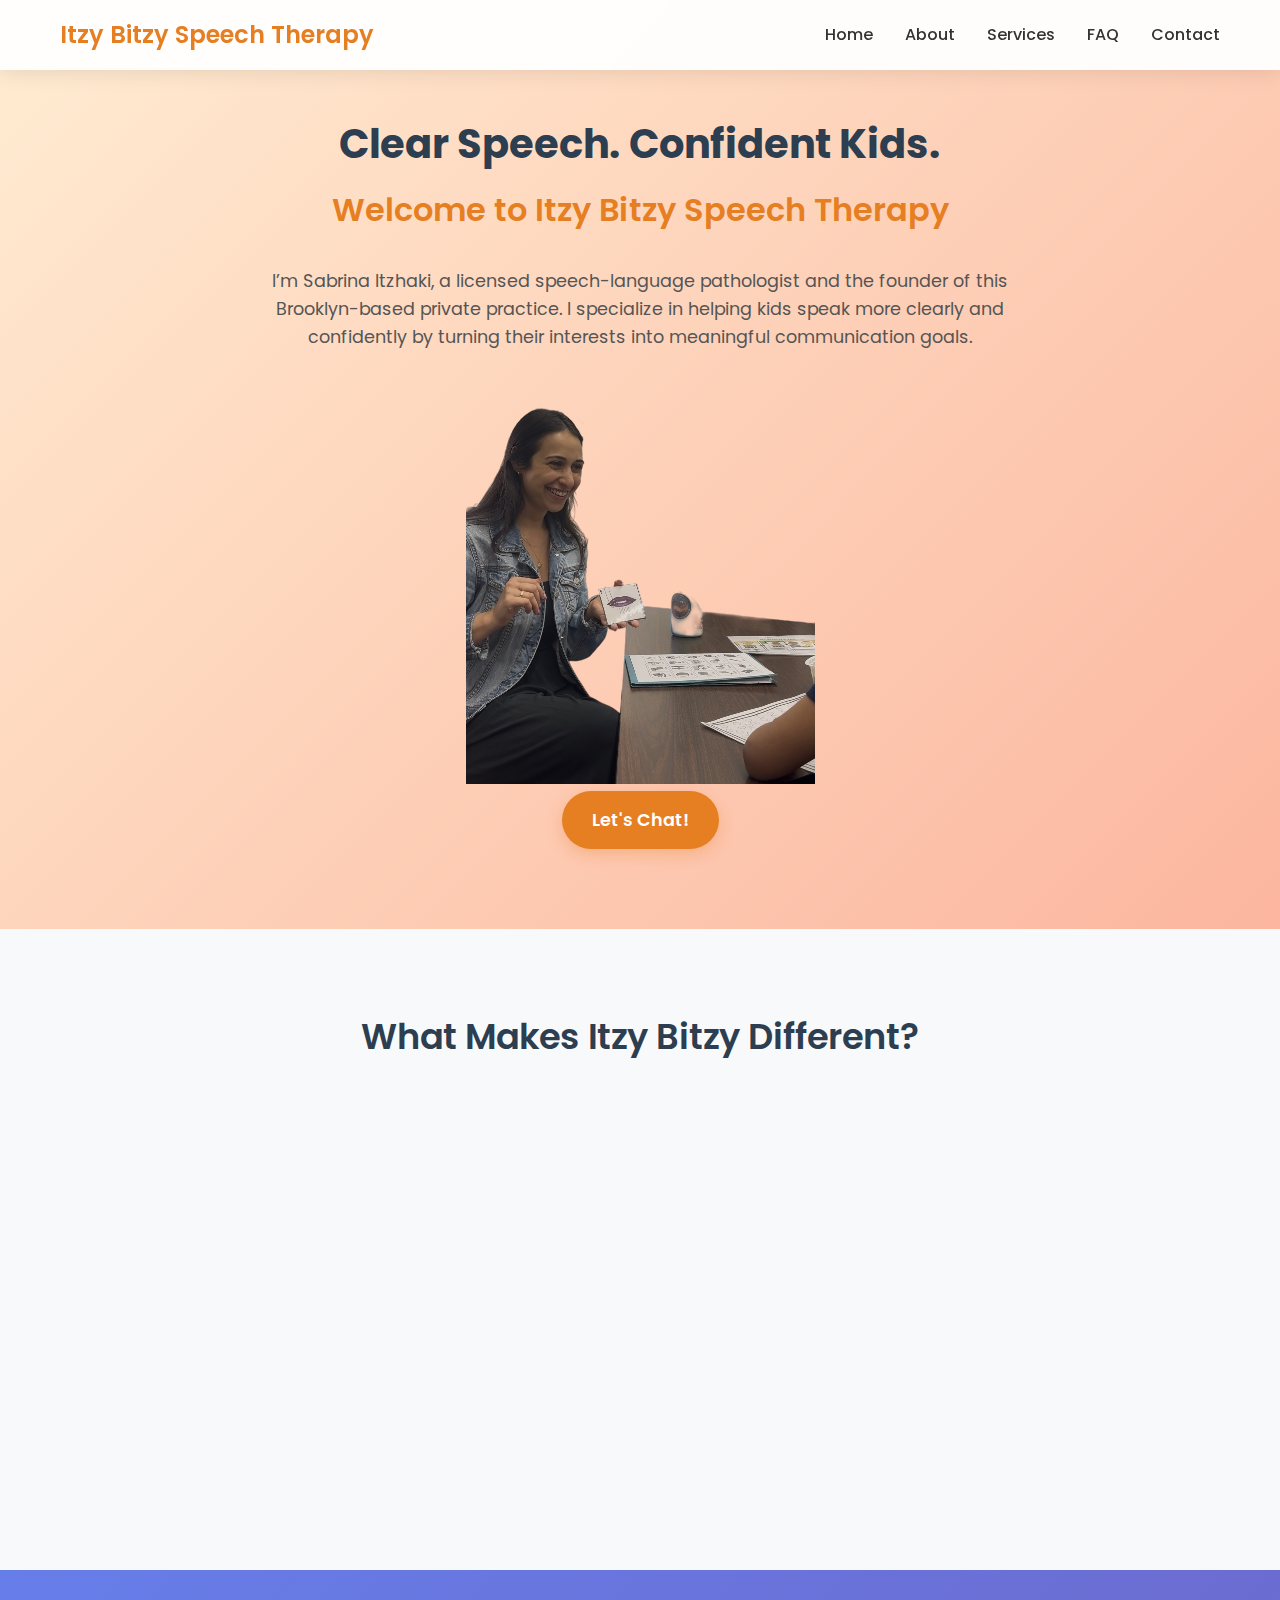
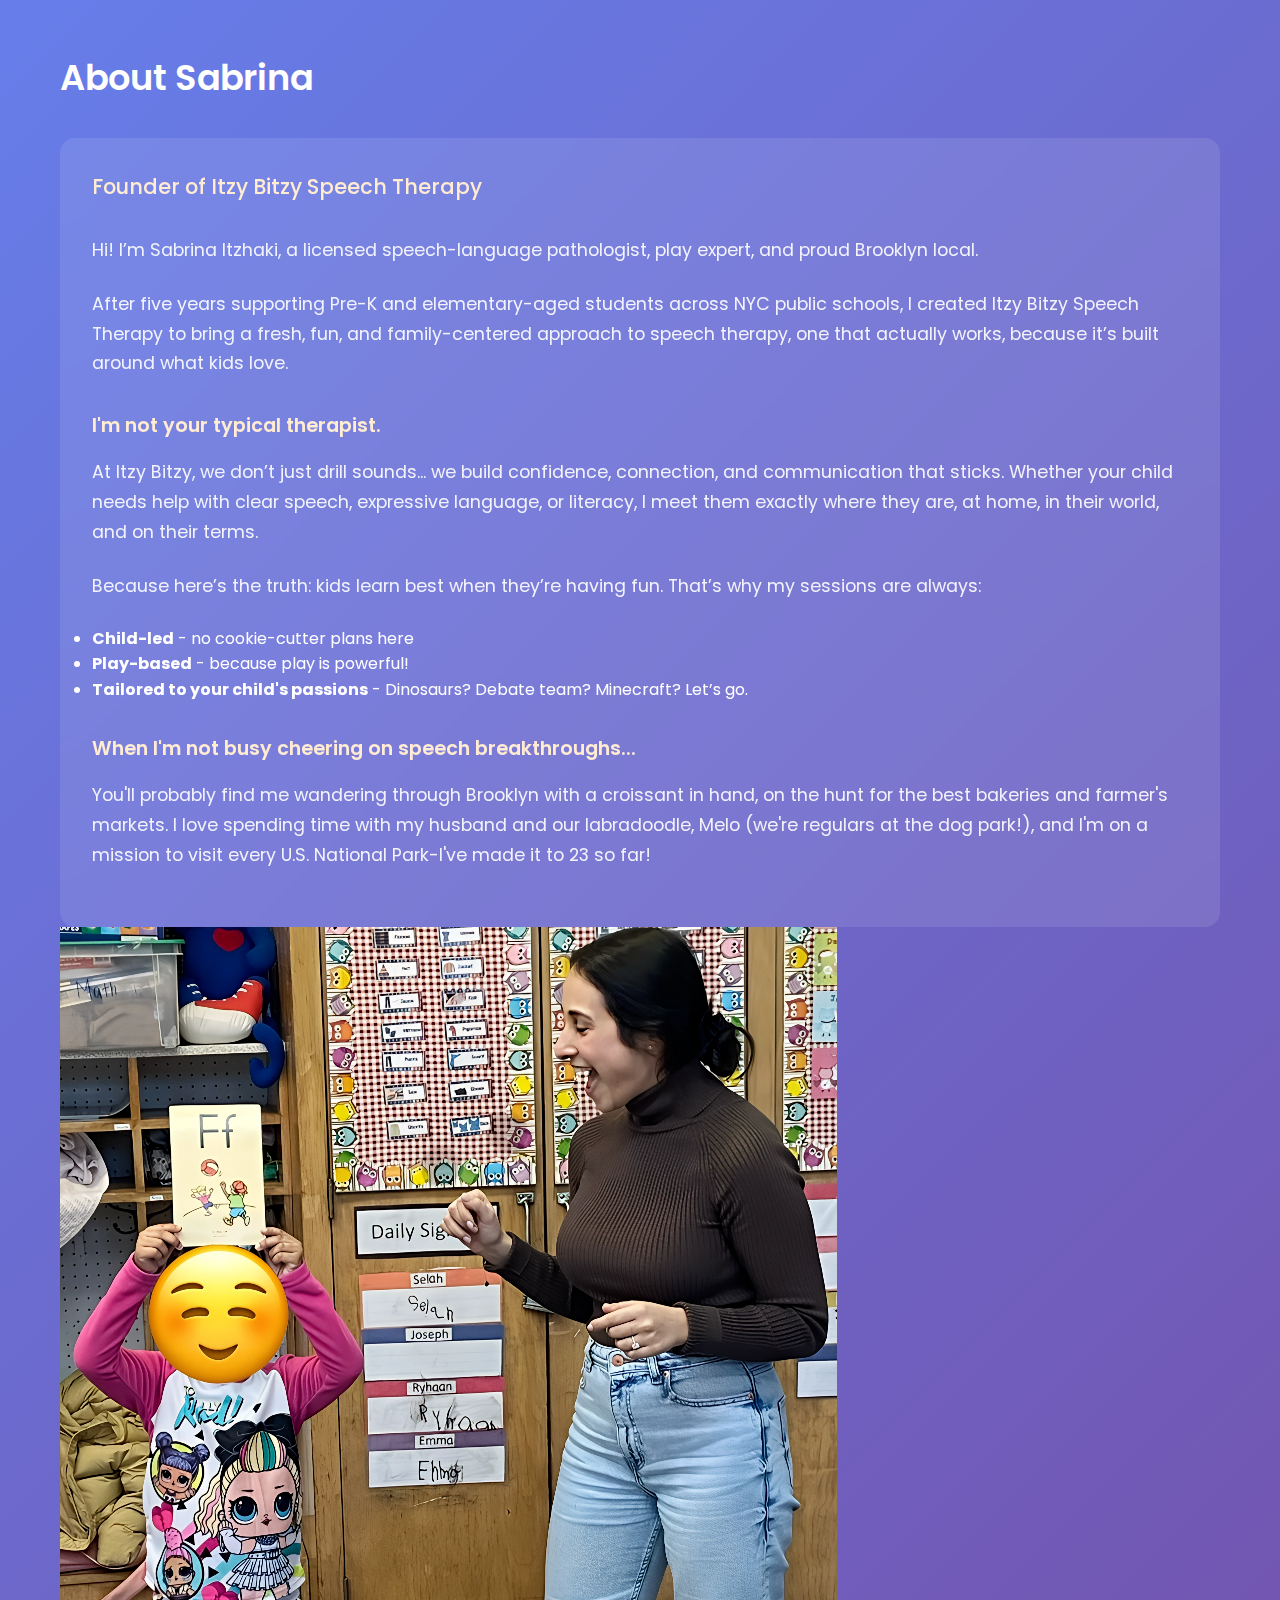
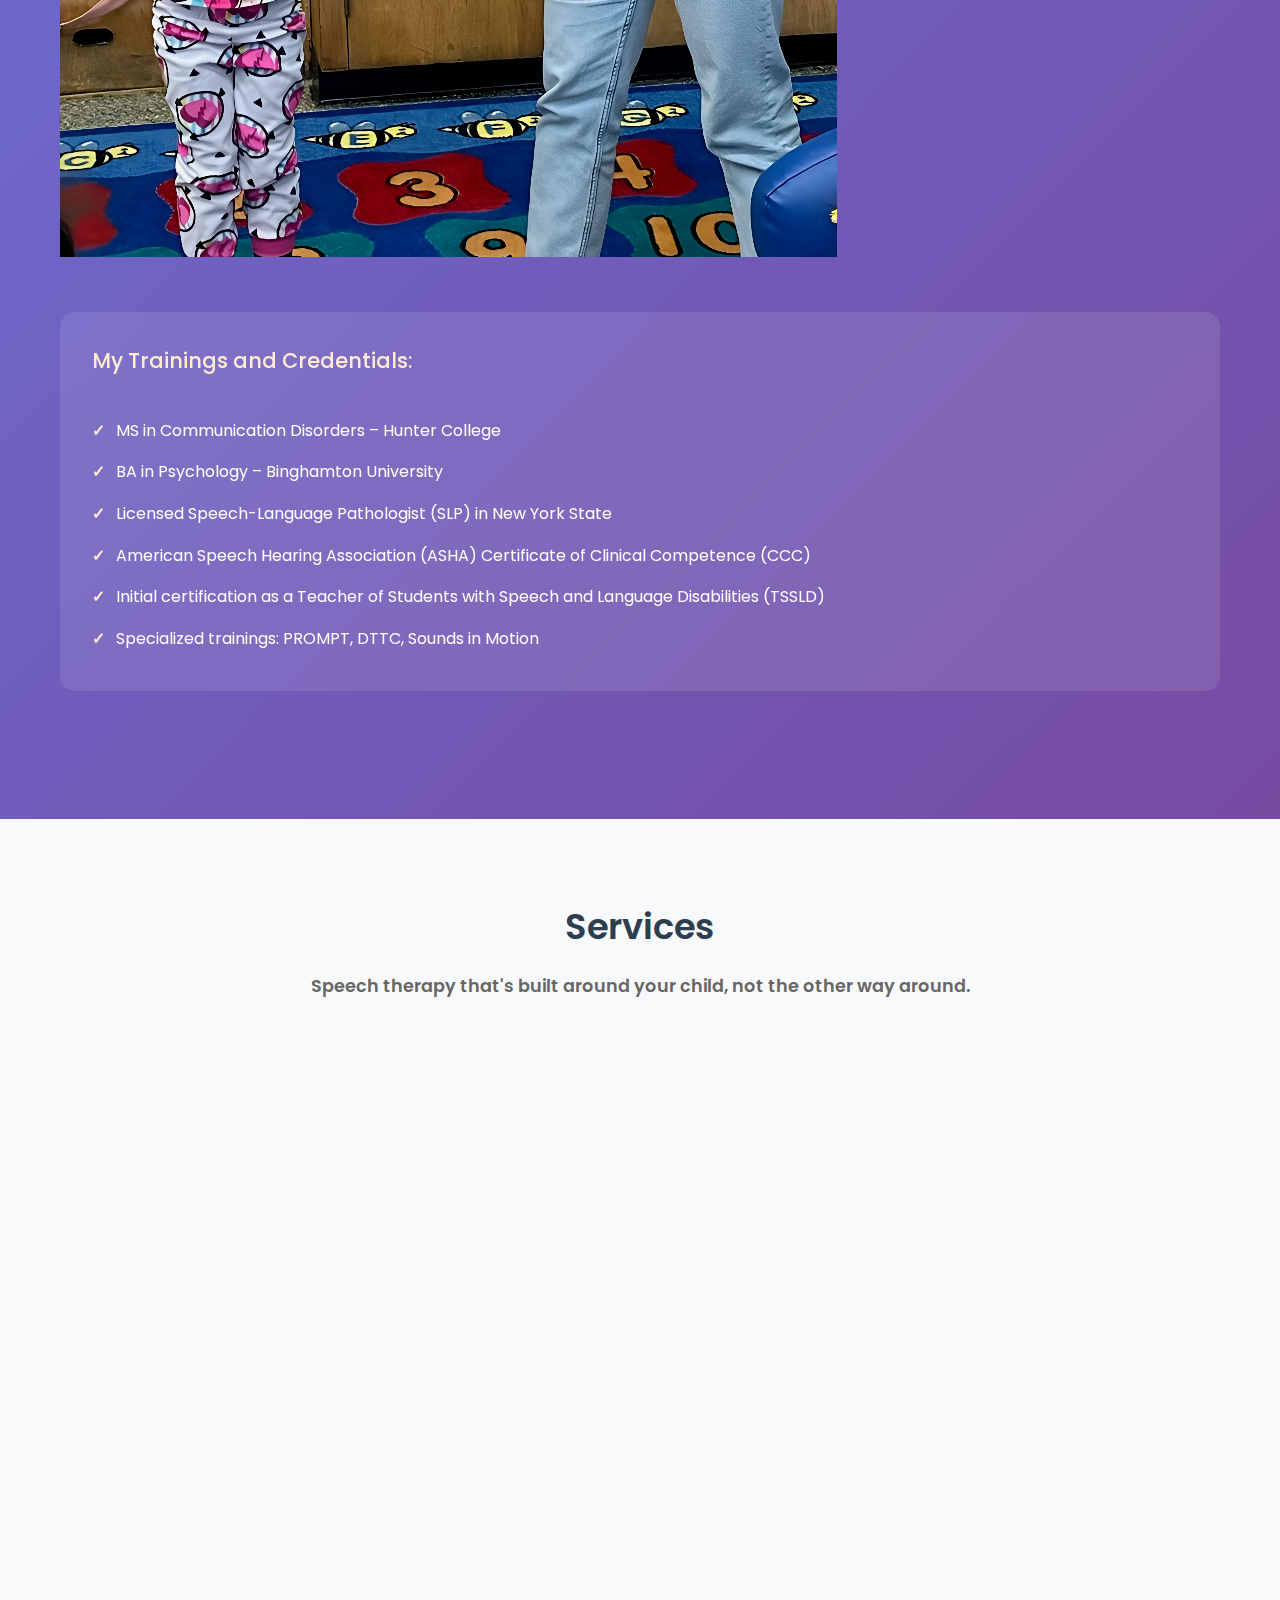
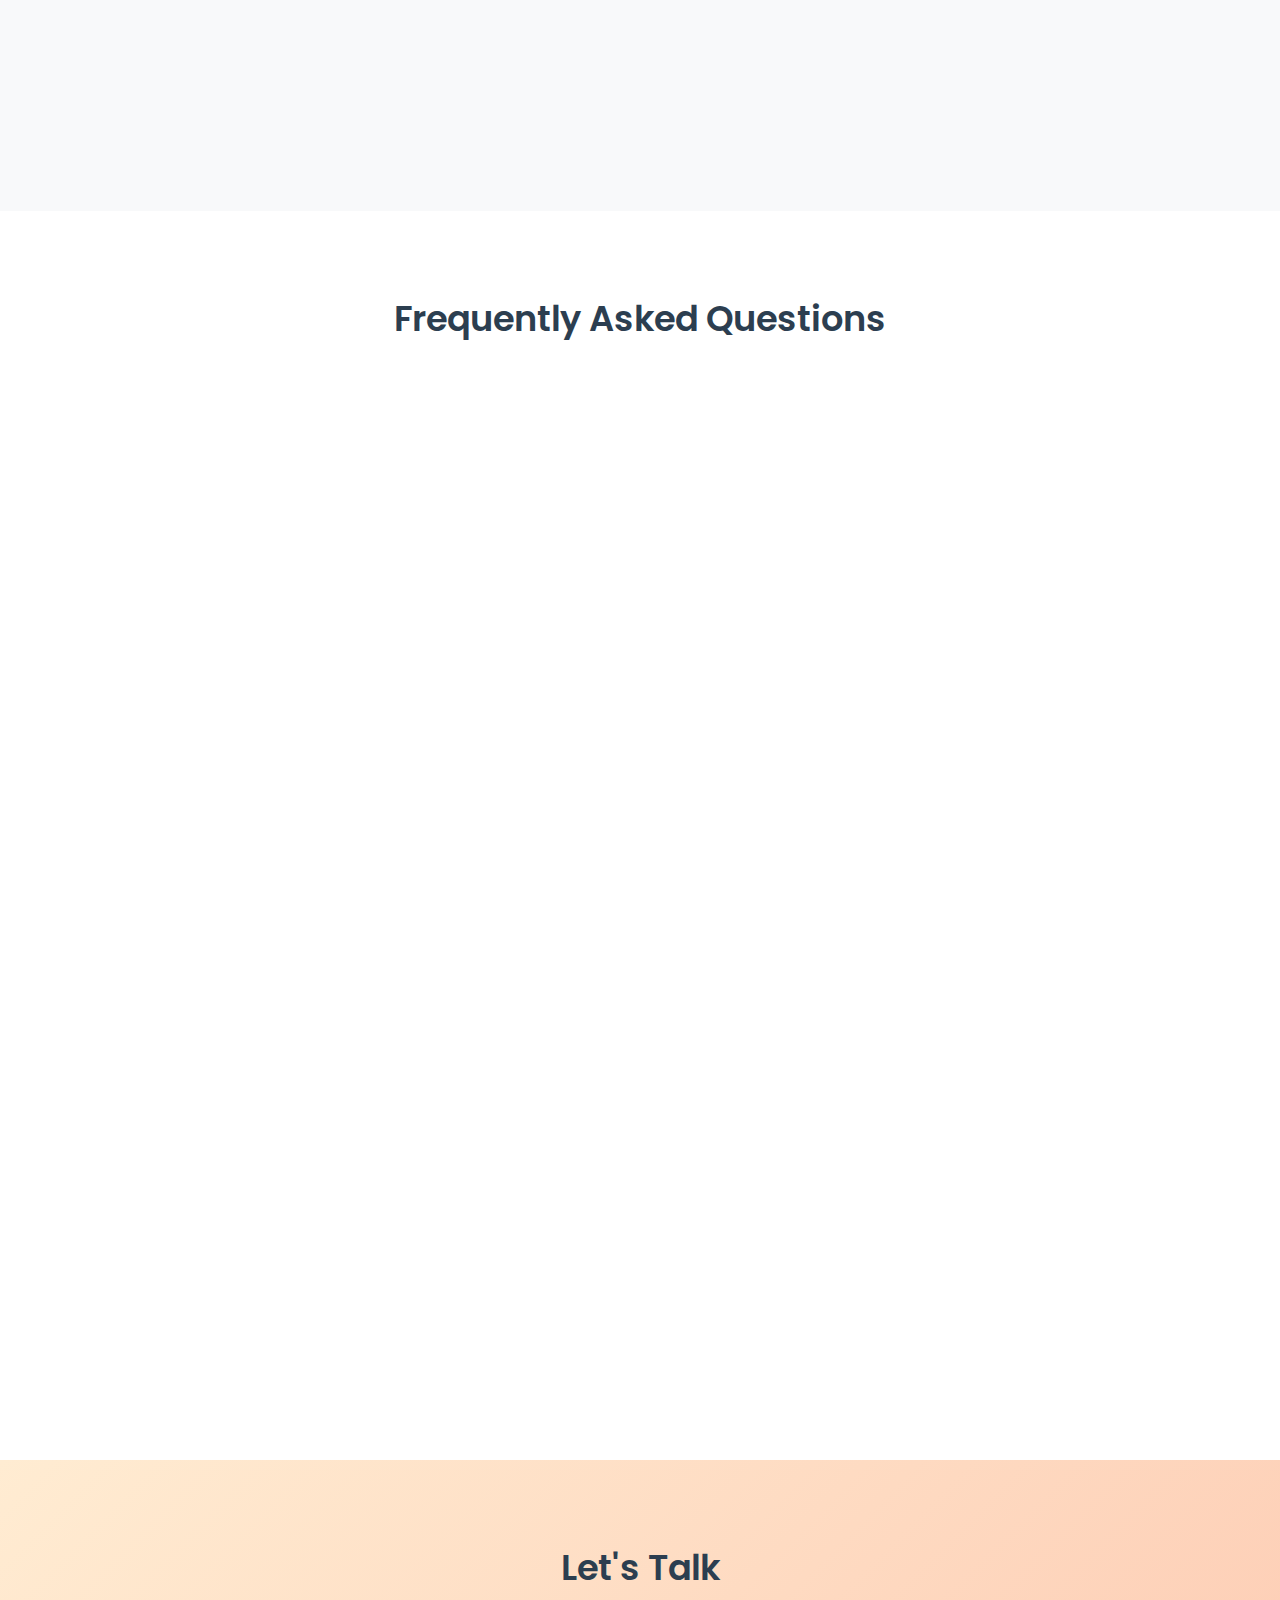
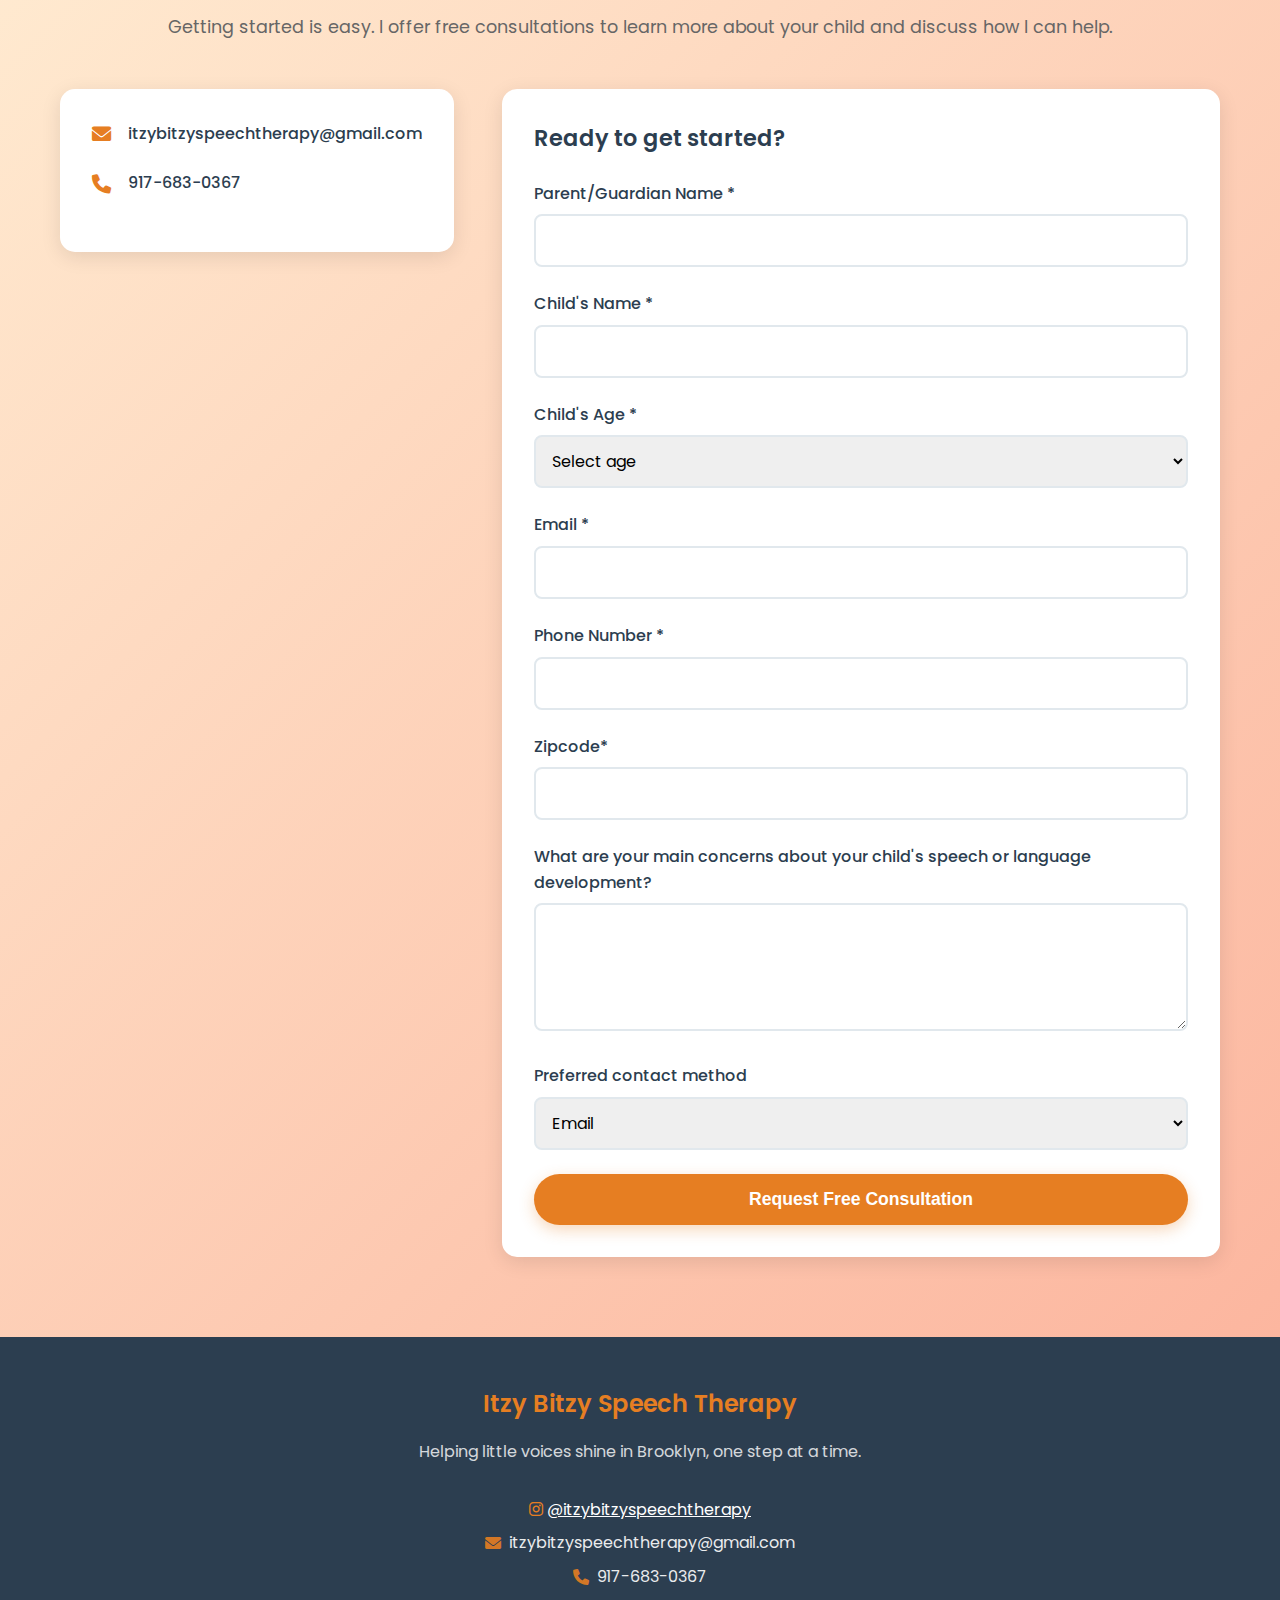
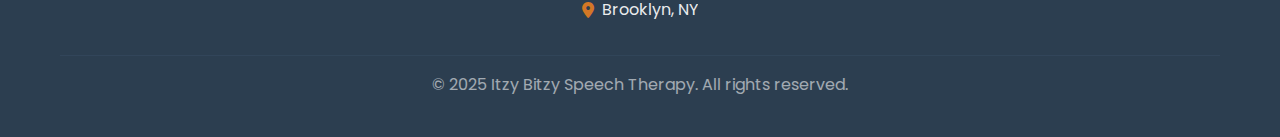
<file: index.html>
<!DOCTYPE html>
<html lang="en">

<head>
    <meta charset="UTF-8">
    <meta name="viewport" content="width=device-width, initial-scale=1.0">
    <title>Itzy Bitzy Speech Therapy - Brooklyn Home-Based Speech Therapy</title>
    <meta name="description"
        content="Playful and personalized speech therapy for kids in Brooklyn, delivered in the comfort of home.">
    <link rel="stylesheet" href="styles.css">
    <link href="https://fonts.googleapis.com/css2?family=Poppins:wght@300;400;500;600;700&display=swap"
        rel="stylesheet">
    <link rel="stylesheet" href="https://cdnjs.cloudflare.com/ajax/libs/font-awesome/6.0.0/css/all.min.css">
</head>

<body>
    <!-- Navigation -->
    <nav class="navbar">
        <div class="container">
            <div class="nav-brand">
                <h2>Itzy Bitzy Speech Therapy
                    <span class="spider-container">
                        <!-- <i class="fas fa-spider spider-icon"></i></span> -->
                </h2>
            </div>
            <div class="nav-menu" id="nav-menu">
                <a href="#home" class="nav-link">Home</a>
                <a href="#about" class="nav-link">About</a>
                <a href="#services" class="nav-link">Services</a>
                <a href="#faq" class="nav-link">FAQ</a>
                <a href="#contact" class="nav-link">Contact</a>
            </div>
            <div class="hamburger" id="hamburger">
                <span></span>
                <span></span>
                <span></span>
            </div>
        </div>
    </nav>

    <!-- Hero Section -->
    <section id="home" class="hero">
        <div class="container">
            <div class="hero-content">
                <h1>Clear Speech. Confident Kids.</h1>
                <h2>Welcome to Itzy Bitzy Speech Therapy</h2>
                <div class="hero-text">
                    <p>I’m Sabrina Itzhaki, a licensed speech-language pathologist and the founder of this Brooklyn-based
                        private practice. I specialize in helping kids speak more clearly and confidently by turning their
                        interests into meaningful communication goals.</p>
                    <img src="./assets/intheclassroom.png"
                        alt="Sab in the class"
                        class="hero-photo"/>
                </div>
                <a href="#contact" class="cta-button">Let's Chat!</a>
            </div>
        </div>
    </section>

    <!-- What Makes Us Different -->
    <section class="features">
        <div class="container">
            <h2>What Makes Itzy Bitzy Different?</h2>
            <div class="features-grid">
                <div class="feature-card">
                    <div class="feature-icon">
                        <i class="fas fa-heart"></i>
                    </div>
                    <h3>We Follow the Fun</h3>
                    <p>Your child’s passions lead the way. From dinosaurs to superheroes to slime, we build meaningful
                        goals into everyday play.</p>
                </div>
                <div class="feature-card">
                    <div class="feature-icon">
                        <i class="fas fa-home"></i>
                    </div>
                    <h3>Home-Based Sessions, Brooklyn Style</h3>
                    <p>Skip the commute and settle in. Therapy happens right in your home, where your child feels
                        comfortable and confident.</p>
                </div>
                <div class="feature-card">
                    <div class="feature-icon">
                        <i class="fas fa-comments"></i>
                    </div>
                    <h3>Support for the Whole Family</h3>
                    <p>You’ll never feel left out. I partner with parents every step of the way, offering easy
                        strategies you can use between sessions (no worksheets required).</p>
                </div>
                <!-- <div class="feature-card">
                    <div class="feature-icon">
                        <i class="fas fa-comments"></i>
                    </div>
                    <h3>Expertise You Can Trust</h3>
                    <p>With years of NYC public school experience, I’ve worked with children across all kinds of strengths, challenges, and diagnoses including ADHD, autism, learning differences, dyslexia, and speech sound disorders.</p>
                </div> -->
            </div>
        </div>
    </section>

    <!-- About Section -->
    <section id="about" class="about">
        <div class="container">
            <div class="about-content">
                <div class="about-text">
                    <h2>About Sabrina</h2>
                    <div class="personal-note">
                        <h3>Founder of Itzy Bitzy Speech Therapy</h3>
                        <p>Hi! I’m Sabrina Itzhaki, a licensed speech-language pathologist, play expert, and proud
                            Brooklyn local.</p>
                        <p>After five years supporting Pre-K and elementary-aged students across NYC public schools, I
                            created Itzy Bitzy Speech Therapy to bring a fresh, fun, and family-centered approach to
                            speech therapy, one that actually works, because it’s built around what kids love.</p>
                        <h4>I'm not your typical therapist.</h4>
                        <p>At Itzy Bitzy, we don’t just drill sounds... we build confidence, connection, and
                            communication that sticks. Whether your child needs help with clear speech, expressive
                            language, or literacy, I meet them exactly where they are, at home, in their world, and on
                            their terms.</p>
                        <p>Because here’s the truth: kids learn best when they’re having fun. That’s why my sessions are
                            always:
                            <li><b>Child-led</b> - no cookie-cutter plans here</li>
                            <li><b>Play-based</b> - because play is powerful!</li>
                            <li><b>Tailored to your child's passions</b> - Dinosaurs? Debate team? Minecraft? Let’s go.
                            </li>
                        </p>

                        <h4>When I'm not busy cheering on speech breakthroughs...</h5>
                            <p>You'll probably find me wandering through Brooklyn with a croissant in hand, on the hunt
                                for the best bakeries and farmer's markets. I love spending time with my husband and our
                                labradoodle, Melo (we're regulars at the dog park!), and I'm on a mission to visit every
                                U.S. National Park-I've made it to 23 so far!</p>

                    </div>
                </div>

                <div class="about-image">
                    <img src="./assets/IMG_4421-Pica.png"
                        alt="Sabrina Itzhaki, Licensed Speech-Language Pathologist and Founder of Itzy Bitzy Speech Therapy"
                        class="about-photo"/>
                </div>
                <div class="credentials">
                    <h3>My Trainings and Credentials:</h3>
                    <ul>
                        <li>MS in Communication Disorders – Hunter College</li>
                        <li>BA in Psychology – Binghamton University</li>
                        <li>Licensed Speech-Language Pathologist (SLP) in New York State</li>
                        <li>American Speech Hearing Association (ASHA) Certificate of Clinical Competence (CCC)</li>
                        <li>Initial certification as a Teacher of Students with Speech and Language Disabilities (TSSLD)
                        </li>
                        <li>Specialized trainings: PROMPT, DTTC, Sounds in Motion</li>
                    </ul>
                </div>

            </div>
    </section>

    <!-- Services Section -->
    <section id="services" class="services">
        <div class="container">
            <h2>Services</h2>
            <p class="services-intro">Speech therapy that's built around your child, not the other way around.</p>

            <div class="services-grid">
                <div class="service-card">
                    <div class="service-icon">
                        <i class="fas fa-microphone"></i>
                    </div>
                    <h3>What I Specialize In</h3>
                    <ul>
                        <li><strong>Speech Sound Disorders</strong> -I help kids speak more clearly and confidently,
                            whether they’re struggling with specific sounds (like lisps or mix-ups) or motor-based
                            challenges like apraxia.</li>
                        <li><strong>Language Delays</strong> - From understanding others to expressing thoughts, I
                            support language development with fun, meaningful activities.</li>
                        <li><strong>Literacy & Early Reading</strong> - I build the speech-to-reading connection,
                            helping kids with sound awareness, decoding, and comprehension through playful, proven
                            strategies.</li>
                    </ul>
                </div>

                <div class="service-card">
                    <div class="service-icon">
                        <i class="fas fa-clipboard-list"></i>
                    </div>
                    <h3>Other Services</h3>
                    <ul>
                        <li><strong>Evaluations</strong> - I offer thoughtful, personalized evaluations to understand
                            your child’s communication needs and create a therapy plan that fits your family.</li>
                        <li><strong>Parent Coaching</strong> - You’re a key part of your child’s progress. I’ll give you
                            simple, fun strategies to use at home, so you can support speech and language every day,
                            with confidence.</li>
                    </ul>
                </div>

                <div class="service-card">
                    <div class="service-icon">
                        <i class="fas fa-clock"></i>
                    </div>
                    <h3>Session Details</h3>
                    <ul>
                        <li><strong>Length:</strong> 45 minutes or 1 hour, based on your child's needs and your
                            preferences</li>
                        <li><strong>Where:</strong> In-home therapy sessions in Brooklyn</li>
                        <li><strong>Frequency:</strong> Most families meet 1–2 times per week</li>
                    </ul>
                </div>
            </div>
        </div>
    </section>



    <section id="faq" class="faq">
        <div class="container">
            <h2>Frequently Asked Questions</h2>
            <div class="faq-grid">
                <!-- Question 1 -->
                <div class="faq-item">
                    <button class="faq-question" aria-expanded="false" aria-controls="faq-answer-1">
                        <span>What ages do you work with?</span>
                        <i class="fas fa-plus"></i>
                    </button>
                    <div class="faq-answer" id="faq-answer-1">
                        <p>I work with children in Pre-K through elementary school, typically ages 4–11. If you're
                            unsure if your child is the right age for services, feel free to reach out!</p>
                    </div>
                </div>

                <!-- Question 2 -->
                <div class="faq-item">
                    <button class="faq-question" aria-expanded="false" aria-controls="faq-answer-2">
                        <span>Where do sessions take place?</span>
                        <i class="fas fa-plus"></i>
                    </button>
                    <div class="faq-answer" id="faq-answer-2">
                        <p>I provide home-based services throughout South and Northwestern Brooklyn, including
                            neighborhoods like Park Slope, Carroll Gardens, Cobble Hill, Boerum Hill, Gowanus, Windsor
                            Terrace, and Downtown Brooklyn.
                            . No rushing, no waiting rooms, just cozy, convenient care right where they feel most at
                            ease.</p>
                    </div>
                </div>

                <!-- Question 3 -->
                <div class="faq-item">
                    <button class="faq-question" aria-expanded="false" aria-controls="faq-answer-3">
                        <span>Do you offer virtual sessions?</span>
                        <i class="fas fa-plus"></i>
                    </button>
                    <div class="faq-answer" id="faq-answer-3">
                        <p>At this time, I primarily offer in-person sessions in Brooklyn. If you're interested in
                            teletherapy, let's chat! In some cases, it may be a great option.</p>
                    </div>
                </div>

                <!-- Remaining questions follow the same pattern -->
                <div class="faq-item">
                    <button class="faq-question" aria-expanded="false" aria-controls="faq-answer-4">
                        <span>How long are sessions?</span>
                        <i class="fas fa-plus"></i>
                    </button>
                    <div class="faq-answer" id="faq-answer-4">
                        <p>Sessions are either 45 minutes or 1 hour, depending on your child's needs and what works best
                            for your family.</p>
                    </div>
                </div>

                <div class="faq-item">
                    <button class="faq-question" aria-expanded="false" aria-controls="faq-answer-5">
                        <span>How much does therapy cost?</span>
                        <i class="fas fa-plus"></i>
                    </button>
                    <div class="faq-answer" id="faq-answer-5">
                        <p>Itzy Bitzy Speech Therapy is a private-pay practice, meaning I don't bill insurance directly.
                            However, I'm happy to provide invoices or documentation if you'd like to submit for
                            out-of-network reimbursement through your insurance provider.</p>
                    </div>
                </div>

                <div class="faq-item">
                    <button class="faq-question" aria-expanded="false" aria-controls="faq-answer-6">
                        <span>What's your approach to therapy?</span>
                        <i class="fas fa-plus"></i>
                    </button>
                    <div class="faq-answer" id="faq-answer-6">
                        <p>My approach is child-led, play-based, and interest-driven, because kids learn best when
                            they're having fun. I build each session around what your child enjoys, so therapy feels
                            more like play and less like work. Whether your child loves trains, cooking, or video games,
                            we'll use their interests to motivate and engage them every step of the way.</p>
                    </div>
                </div>

                <div class="faq-item">
                    <button class="faq-question" aria-expanded="false" aria-controls="faq-answer-7">
                        <span>How do I get started?</span>
                        <i class="fas fa-plus"></i>
                    </button>
                    <div class="faq-answer" id="faq-answer-7">
                        <p>Easy! Just send me a quick message or give me a call. I offer free consultations where we'll
                            talk through your concerns, goals, and whether we're a good fit.</p>
                    </div>
                </div>
            </div>
        </div>
    </section>
    <!-- Contact Section -->
    <section id="contact" class="contact">
        <div class="container">
            <h2>Let's Talk</h2>
            <p>Getting started is easy. I offer free consultations to learn more about your child and discuss how I can
                help.</p>

            <div class="contact-content">
                <div class="contact-info">
                    <div class="contact-item">
                        <i class="fas fa-envelope"></i>
                        <a href="mailto:itzybitzyspeechtherapy@gmail.com">itzybitzyspeechtherapy@gmail.com</a>
                    </div>
                    <div class="contact-item">
                        <i class="fas fa-phone"></i>
                        <a href="tel:917-683-0367">917-683-0367</a>
                    </div>
                </div>

                <div class="contact-form">
                    <h3>Ready to get started?</h3>
                    <form id="consultation-form" action="https://formspree.io/f/mgvnvvzk" method="POST">
                        <div class="form-group">
                            <label for="parent-name">Parent/Guardian Name *</label>
                            <input type="text" id="parent-name" name="parent-name" required>
                        </div>

                        <div class="form-group">
                            <label for="child-name">Child's Name *</label>
                            <input type="text" id="child-name" name="child-name" required>
                        </div>

                        <div class="form-group">
                            <label for="child-age">Child's Age *</label>
                            <select id="child-age" name="child-age" required>
                                <option value="">Select age</option>
                                <option value="4">4 years old</option>
                                <option value="5">5 years old</option>
                                <option value="6">6 years old</option>
                                <option value="7">7 years old</option>
                                <option value="8">8 years old</option>
                                <option value="9">9 years old</option>
                                <option value="10">10 years old</option>
                                <option value="other">Other</option>
                            </select>
                        </div>

                        <div class="form-group">
                            <label for="email">Email *</label>
                            <input type="email" id="email" name="email" required>
                        </div>

                        <div class="form-group">
                            <label for="phone">Phone Number *</label>
                            <input type="tel" id="phone" name="phone" required>
                        </div>


                        <div class="form-group">
                            <label for="location">Zipcode*</label>
                            <input type="number" id="zipcode" name="zipcode" required>
                        </div>

                        <div class="form-group">
                            <label for="concerns">What are your main concerns about your child's speech or language
                                development?</label>
                            <textarea id="concerns" name="concerns" rows="4"></textarea>
                        </div>


                        <div class="form-group">
                            <label for="preferred-contact">Preferred contact method</label>
                            <select id="preferred-contact" name="preferred-contact">
                                <option value="email">Email</option>
                                <option value="phone">Phone</option>
                                <option value="either">Either</option>
                            </select>
                        </div>

                        <button type="submit" class="submit-button">Request Free Consultation</button>
                    </form>
                </div>
            </div>
        </div>
    </section>

    <!-- Footer -->
    <footer class="footer">
        <div class="container">
            <div class="footer-content">
                <div class="footer-info">
                    <h3>Itzy Bitzy Speech Therapy</h3>
                    <p>Helping little voices shine in Brooklyn, one step at a time.</p>
                    <div class="footer-contact">
                        <p style="color: #fff;"></p>
                        <i class="fab fa-instagram"></i>
                        <a href="https://instagram.com/itzybitzyspeechtherapy" target="_blank" rel="noopener"
                            aria-label="Itzy Bitzy Speech Therapy Instagram"
                            style="color: #fff;">@itzybitzyspeechtherapy</a>
                        </p>
                        <p><i class="fas fa-envelope"></i> itzybitzyspeechtherapy@gmail.com</p>
                        <p><i class="fas fa-phone"></i> 917-683-0367</p>
                        <p><i class="fas fa-map-marker-alt"></i> Brooklyn, NY</p>
                    </div>
                </div>
            </div>
            <div class="footer-bottom">
                <p>&copy; 2025 Itzy Bitzy Speech Therapy. All rights reserved.</p>
            </div>
        </div>
    </footer>

    <script src="script.js"></script>
</body>

</html>
</file>
<file: styles.css>
/* Reset and Base Styles */
* {
    margin: 0;
    padding: 0;
    box-sizing: border-box;
}

body {
    font-family: 'Poppins', sans-serif;
    line-height: 1.6;
    color: #333;
    overflow-x: hidden;
}

.container {
    max-width: 1200px;
    margin: 0 auto;
    padding: 0 20px;
}

/* Navigation */
.navbar {
    background: rgba(255, 255, 255, 0.95);
    backdrop-filter: blur(10px);
    position: fixed;
    top: 0;
    width: 100%;
    z-index: 1000;
    padding: 1rem 0;
    box-shadow: 0 2px 20px rgba(0, 0, 0, 0.1);
}

.navbar .container {
    display: flex;
    justify-content: space-between;
    align-items: center;
}

.nav-brand h2 {
    color: #e67e22;
    font-weight: 600;
    font-size: 1.5rem;
}

.nav-menu {
    display: flex;
    gap: 2rem;
}

.nav-link {
    text-decoration: none;
    color: #333;
    font-weight: 500;
    transition: color 0.3s ease;
    position: relative;
}

.nav-link:hover {
    color: #e67e22;
}

.nav-link::after {
    content: '';
    position: absolute;
    width: 0;
    height: 2px;
    bottom: -5px;
    left: 0;
    background-color: #e67e22;
    transition: width 0.3s ease;
}

.nav-link:hover::after {
    width: 100%;
}

.hamburger {
    display: none;
    flex-direction: column;
    cursor: pointer;
}

.hamburger span {
    width: 25px;
    height: 3px;
    background: #333;
    margin: 3px 0;
    transition: 0.3s;
}

/* Hero Section */
.hero {
    background: linear-gradient(135deg, #ffecd2 0%, #fcb69f 100%);
    padding: 120px 0 80px;
    text-align: center;
}

.hero-content h1 {
    font-size: 2.5rem;
    font-weight: 700;
    color: #2c3e50;
    margin-bottom: 1rem;
    line-height: 1.2;
}

.hero-content h2 {
    font-size: 2rem;
    font-weight: 600;
    color: #e67e22;
    margin-bottom: 2rem;
}

.hero-content p {
    font-size: 1.1rem;
    color: #555;
    margin-bottom: 1.5rem;
    max-width: 800px;
    margin-left: auto;
    margin-right: auto;
}

.cta-button {
    display: inline-block;
    background: #e67e22;
    color: white;
    padding: 15px 30px;
    text-decoration: none;
    border-radius: 50px;
    font-weight: 600;
    font-size: 1.1rem;
    transition: all 0.3s ease;
    box-shadow: 0 5px 15px rgba(230, 126, 34, 0.3);
}

.cta-button:hover {
    background: #d35400;
    transform: translateY(-2px);
    box-shadow: 0 7px 20px rgba(230, 126, 34, 0.4);
}

/* Features Section */
.features {
    padding: 80px 0;
    background: #f8f9fa;
}

.features h2 {
    text-align: center;
    font-size: 2.2rem;
    color: #2c3e50;
    margin-bottom: 3rem;
    font-weight: 600;
}

.features-grid {
    display: grid;
    grid-template-columns: repeat(auto-fit, minmax(300px, 1fr));
    gap: 2rem;
}

.feature-card {
    background: white;
    padding: 2rem;
    border-radius: 15px;
    text-align: center;
    box-shadow: 0 5px 20px rgba(0, 0, 0, 0.1);
    transition: transform 0.3s ease;
}

.feature-card:hover {
    transform: translateY(-5px);
}

.feature-icon {
    width: 70px;
    height: 70px;
    background: linear-gradient(135deg, #e67e22, #f39c12);
    border-radius: 50%;
    display: flex;
    align-items: center;
    justify-content: center;
    margin: 0 auto 1.5rem;
}

.feature-icon i {
    font-size: 1.8rem;
    color: white;
}

.feature-card h3 {
    font-size: 1.3rem;
    color: #2c3e50;
    margin-bottom: 1rem;
    font-weight: 600;
}

.feature-card p {
    color: #666;
    line-height: 1.7;
}

/* Support Areas */
.support-areas {
    padding: 80px 0;
    background: white;
}

.support-areas h2 {
    text-align: center;
    font-size: 2.2rem;
    color: #2c3e50;
    margin-bottom: 3rem;
    font-weight: 600;
}

.support-list {
    display: grid;
    grid-template-columns: repeat(auto-fit, minmax(300px, 1fr));
    gap: 1.5rem;
    max-width: 800px;
    margin: 0 auto;
}

.support-item {
    display: flex;
    align-items: center;
    gap: 1rem;
    padding: 1rem;
    background: #f8f9fa;
    border-radius: 10px;
    transition: all 0.3s ease;
}

.support-item:hover {
    background: #e67e22;
    color: white;
    transform: translateX(5px);
}

.support-item i {
    color: #27ae60;
    font-size: 1.2rem;
    min-width: 20px;
}

.support-item:hover i {
    color: white;
}

.support-item span {
    font-weight: 500;
}

/* About Section */
.about {
    padding: 80px 0;
    background: linear-gradient(135deg, #667eea 0%, #764ba2 100%);
    color: white;
}

.about h2 {
    font-size: 2.2rem;
    margin-bottom: 1rem;
    font-weight: 600;
}

.about h3 {
    font-size: 1.3rem;
    color: #ffecd2;
    margin-bottom: 2rem;
    font-weight: 500;
}

.about h4 {
    font-size: 1.2rem;
    margin: 2rem 0 1rem;
    color: #ffecd2;
    font-weight: 600;
}

.about p {
    font-size: 1.1rem;
    line-height: 1.7;
    margin-bottom: 1.5rem;
    opacity: 0.9;
}

.credentials {
    margin: 3rem 0;
    background: rgba(255, 255, 255, 0.1);
    padding: 2rem;
    border-radius: 15px;
    backdrop-filter: blur(10px);
}

.credentials ul {
    list-style: none;
    padding-left: 0;
}

.credentials li {
    padding: 0.5rem 0;
    padding-left: 1.5rem;
    position: relative;
}

.credentials li::before {
    content: '✓';
    position: absolute;
    left: 0;
    color: #ffecd2;
    font-weight: bold;
}

.personal-note {
    background: rgba(255, 255, 255, 0.1);
    padding: 2rem;
    border-radius: 15px;
    backdrop-filter: blur(10px);
    margin-top: 2rem;
}

/* Services Section */
.services {
    padding: 80px 0;
    background: #f8f9fa;
}

.services h2 {
    text-align: center;
    font-size: 2.2rem;
    color: #2c3e50;
    margin-bottom: 1rem;
    font-weight: 600;
}

.services-intro {
    text-align: center;
    font-size: 1.3rem;
    color: #e67e22;
    font-weight: 600;
    margin-bottom: 1rem;
}

.services > .container > p {
    text-align: center;
    font-size: 1.1rem;
    color: #666;
    margin-bottom: 3rem;
    max-width: 800px;
    margin-left: auto;
    margin-right: auto;
}

.services-grid {
    display: grid;
    grid-template-columns: repeat(auto-fit, minmax(350px, 1fr));
    gap: 2rem;
}

.service-card {
    background: white;
    padding: 2rem;
    border-radius: 15px;
    box-shadow: 0 5px 20px rgba(0, 0, 0, 0.1);
    transition: transform 0.3s ease;
}

.service-card:hover {
    transform: translateY(-5px);
}

.service-icon {
    width: 60px;
    height: 60px;
    background: linear-gradient(135deg, #667eea, #764ba2);
    border-radius: 50%;
    display: flex;
    align-items: center;
    justify-content: center;
    margin-bottom: 1.5rem;
}

.service-icon i {
    font-size: 1.5rem;
    color: white;
}

.service-card h3 {
    font-size: 1.4rem;
    color: #2c3e50;
    margin-bottom: 1rem;
    font-weight: 600;
}

.service-card h4 {
    font-size: 1.1rem;
    color: #e67e22;
    margin: 1rem 0 0.5rem;
    font-weight: 600;
}

.service-card p {
    color: #666;
    line-height: 1.7;
    margin-bottom: 1rem;
}

.service-card ul {
    list-style: none;
    padding-left: 0;
}

.service-card li {
    padding: 0.5rem 0;
    padding-left: 1.5rem;
    position: relative;
    color: #666;
    line-height: 1.6;
}

.service-card li::before {
    content: '•';
    position: absolute;
    left: 0;
    color: #e67e22;
    font-weight: bold;
    font-size: 1.2rem;
}

/* FAQ Section */
.faq {
    padding: 80px 0;
    background: white;
}

.faq h2 {
    text-align: center;
    font-size: 2.2rem;
    color: #2c3e50;
    margin-bottom: 3rem;
    font-weight: 600;
}

.faq-grid {
    display: grid;
    grid-template-columns: repeat(auto-fit, minmax(350px, 1fr));
    gap: 2rem;
}

.faq-item {
    background: #f8f9fa;
    padding: 2rem;
    border-radius: 15px;
    border-left: 4px solid #e67e22;
    transition: all 0.3s ease;
}

.faq-item:hover {
    background: #e67e22;
    color: white;
    transform: translateX(5px);
}

.faq-item h3 {
    font-size: 1.2rem;
    color: #2c3e50;
    margin-bottom: 1rem;
    font-weight: 600;
}

.faq-item:hover h3 {
    color: white;
}

.faq-item p {
    color: #666;
    line-height: 1.7;
}

.faq-item:hover p {
    color: white;
}

/* Contact Section */
.contact {
    padding: 80px 0;
    background: linear-gradient(135deg, #ffecd2 0%, #fcb69f 100%);
}

.contact h2 {
    text-align: center;
    font-size: 2.2rem;
    color: #2c3e50;
    margin-bottom: 1rem;
    font-weight: 600;
}

.contact > .container > p {
    text-align: center;
    font-size: 1.1rem;
    color: #666;
    margin-bottom: 3rem;
}

.contact-content {
    display: grid;
    grid-template-columns: 1fr 2fr;
    gap: 3rem;
    align-items: start;
}

.contact-info {
    background: white;
    padding: 2rem;
    border-radius: 15px;
    box-shadow: 0 5px 20px rgba(0, 0, 0, 0.1);
}

.contact-item {
    display: flex;
    align-items: center;
    gap: 1rem;
    margin-bottom: 1.5rem;
}

.contact-item i {
    color: #e67e22;
    font-size: 1.2rem;
    min-width: 20px;
}

.contact-item a {
    color: #2c3e50;
    text-decoration: none;
    font-weight: 500;
    transition: color 0.3s ease;
}

.contact-item a:hover {
    color: #e67e22;
}

.contact-form {
    background: white;
    padding: 2rem;
    border-radius: 15px;
    box-shadow: 0 5px 20px rgba(0, 0, 0, 0.1);
}

.contact-form h3 {
    font-size: 1.4rem;
    color: #2c3e50;
    margin-bottom: 1.5rem;
    font-weight: 600;
}

.form-group {
    margin-bottom: 1.5rem;
}

.form-group label {
    display: block;
    margin-bottom: 0.5rem;
    color: #2c3e50;
    font-weight: 500;
}

.form-group input,
.form-group select,
.form-group textarea {
    width: 100%;
    padding: 12px;
    border: 2px solid #e1e8ed;
    border-radius: 8px;
    font-size: 1rem;
    font-family: inherit;
    transition: border-color 0.3s ease;
}

.form-group input:focus,
.form-group select:focus,
.form-group textarea:focus {
    outline: none;
    border-color: #e67e22;
}

.form-group textarea {
    resize: vertical;
    min-height: 100px;
}

.submit-button {
    background: #e67e22;
    color: white;
    padding: 15px 30px;
    border: none;
    border-radius: 50px;
    font-size: 1.1rem;
    font-weight: 600;
    cursor: pointer;
    transition: all 0.3s ease;
    box-shadow: 0 5px 15px rgba(230, 126, 34, 0.3);
    width: 100%;
}

.submit-button:hover {
    background: #d35400;
    transform: translateY(-2px);
    box-shadow: 0 7px 20px rgba(230, 126, 34, 0.4);
}

/* Footer */
.footer {
    background: #2c3e50;
    color: white;
    padding: 3rem 0 1rem;
}

.footer-content {
    text-align: center;
}

.footer h3 {
    font-size: 1.5rem;
    margin-bottom: 1rem;
    color: #e67e22;
    font-weight: 600;
}

.footer p {
    margin-bottom: 1.5rem;
    opacity: 0.8;
}

.footer-contact p {
    display: flex;
    align-items: center;
    justify-content: center;
    gap: 0.5rem;
    margin-bottom: 0.5rem;
    opacity: 0.9;
}

.footer-contact i {
    color: #e67e22;
}

.footer-bottom {
    border-top: 1px solid #34495e;
    padding-top: 1rem;
    margin-top: 2rem;
    text-align: center;
    opacity: 0.7;
}

/* Responsive Design */
@media (max-width: 768px) {
    .hamburger {
        display: flex;
    }

    .nav-menu {
        display: none;
        position: absolute;
        top: 100%;
        left: 0;
        width: 100%;
        background: white;
        flex-direction: column;
        padding: 1rem;
        box-shadow: 0 2px 20px rgba(0, 0, 0, 0.1);
    }

    .nav-menu.active {
        display: flex;
    }

    .hero-content h1 {
        font-size: 2rem;
    }

    .hero-content h2 {
        font-size: 1.5rem;
    }

    .features-grid {
        grid-template-columns: 1fr;
    }

    .services-grid {
        grid-template-columns: 1fr;
    }

    .faq-grid {
        grid-template-columns: 1fr;
    }

    .contact-content {
        grid-template-columns: 1fr;
    }

    .support-list {
        grid-template-columns: 1fr;
    }

    .nav-brand h2 {
        font-size: 1.2rem;
    }

    .hero {
        padding: 100px 0 60px;
    }

    .hero-content p {
        font-size: 1rem;
    }

    .features,
    .support-areas,
    .about,
    .services,
    .faq,
    .contact {
        padding: 60px 0;
    }
}

@media (max-width: 480px) {
    .container {
        padding: 0 15px;
    }

    .hero-content h1 {
        font-size: 1.7rem;
    }

    .hero-content h2 {
        font-size: 1.3rem;
    }

    .feature-card,
    .service-card,
    .faq-item,
    .contact-form,
    .contact-info {
        padding: 1.5rem;
    }

    .cta-button,
    .submit-button {
        padding: 12px 25px;
        font-size: 1rem;
    }
}

/* Smooth scrolling */
html {
    scroll-behavior: smooth;
}

/* Animation for elements coming into view */
@keyframes fadeInUp {
    from {
        opacity: 0;
        transform: translateY(30px);
    }
    to {
        opacity: 1;
        transform: translateY(0);
    }
}

.feature-card,
.service-card,
.faq-item {
    animation: fadeInUp 0.6s ease-out;
}

/* Accessibility improvements */
@media (prefers-reduced-motion: reduce) {
    * {
        animation-duration: 0.01ms !important;
        animation-iteration-count: 1 !important;
        transition-duration: 0.01ms !important;
    }
    
    html {
        scroll-behavior: auto;
    }
}

/* Focus styles for accessibility */
.nav-link:focus,
.cta-button:focus,
.submit-button:focus,
.form-group input:focus,
.form-group select:focus,
.form-group textarea:focus {
    outline: 2px solid #e67e22;
    outline-offset: 2px;
}
</file>
